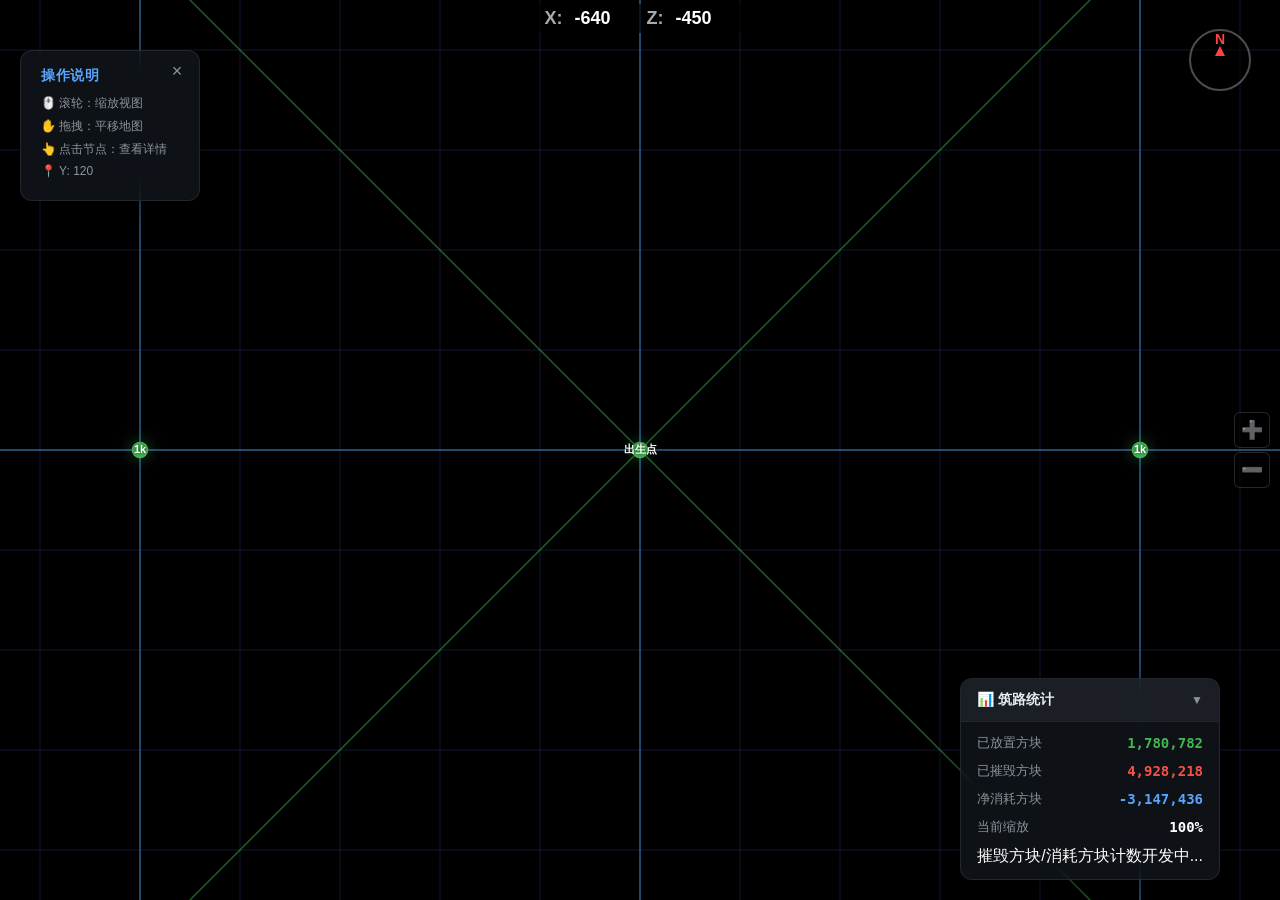
<file: highway.html>
<!-- d:\tmpHTML\html.html -->
<!DOCTYPE html>
<html lang="zh-CN">
<head>
    <meta charset="UTF-8">
    <meta name="viewport" content="width=device-width, initial-scale=1.0">
    <title>LBLT高速筑路进程</title>
    <link rel="stylesheet" href="css/hw.css">
</head>
<body>
    <!-- 顶部坐标栏 -->
    <div class="top-bar">
        <div class="coord-display">
            <span class="coord-label">X:</span>
            <span class="coord-value" id="coordX">0</span>
            <span class="coord-label">Z:</span>
            <span class="coord-value" id="coordZ">0</span>
        </div>
    </div>

    <!-- 右侧工具栏：只保留 +/- -->
    <div class="toolbar right-toolbar">
        <button class="tool-btn" id="btnZoomIn" title="放大">➕</button>
        <button class="tool-btn" id="btnZoomOut" title="缩小">➖</button>
    </div>

    <!-- 操作提示 -->
    <div class="glass-panel tips" id="tipsPanel">
        <div class="tips-title">操作说明</div>
        <div class="tip-item">🖱️ 滚轮：缩放视图</div>
        <div class="tip-item">✋ 拖拽：平移地图</div>
        <div class="tip-item">👆 点击节点：查看详情</div>
        <div class="tip-item">📍 Y: 120</div>
        <button class="close-btn" onclick="toggleTips()">×</button>
    </div>

    <!-- 可隐藏统计托盘 -->
    <div class="glass-panel tray" id="statsTray">
        <div class="tray-header" onclick="toggleTray()">
            <span class="tray-title">📊 筑路统计</span>
            <span class="tray-toggle" id="trayToggle">▼</span>
        </div>
        <div class="tray-content" id="trayContent">
            <div class="stat-row">
                <span class="stat-label">已放置方块</span>
                <span class="stat-value placed" id="placedCount">0</span>
            </div>
            <div class="stat-row">
                <span class="stat-label">已摧毁方块</span>
                <span class="stat-value destroyed" id="destroyedCount">0</span>
            </div>
            <div class="stat-row">
                <span class="stat-label">净消耗方块</span>
                <span class="stat-value net" id="netCount">0</span>
            </div>
            <div class="stat-row">
                <span class="stat-label">当前缩放</span>
                <span class="stat-value" id="zoomLevel">100%</span>
            </div>
            <div class="info">摧毁方块/消耗方块计数开发中...</div>
        </div>
    </div>

    <!-- 主画布 -->
    <canvas id="roadCanvas"></canvas>

    <script src="js/hw.js"></script>
</body>
</html>
</file>
<file: css/hw.css>
/* d:\tmpHTML\style.css */
* {
    margin: 0;
    padding: 0;
    box-sizing: border-box;
}

body {
    background: #000000;
    color: #ffffff;
    font-family: 'Microsoft YaHei', 'Segoe UI', sans-serif;
    overflow: hidden;
    width: 100vw;
    height: 100vh;
    user-select: none;
}

canvas {
    display: block;
    position: fixed;
    top: 0;
    left: 0;
    width: 100%;
    height: 100%;
    cursor: crosshair;
}

canvas:active {
    cursor: grabbing;
}

/* 顶部坐标栏 */
.top-bar {
    position: fixed;
    top: 0;
    left: 0;
    right: 0;
    height: 36px;
    display: flex;
    align-items: center;
    justify-content: center;
    z-index: 100;
    pointer-events: none;
}

.coord-display {
    background: rgba(0, 0, 0, 0.7);
    padding: 4px 16px;
    border-radius: 0 0 8px 8px;
    display: flex;
    gap: 12px;
    align-items: center;
    font-size: 18px;
    font-weight: bold;
    text-shadow: 2px 2px 0 #000, -1px -1px 0 #000, 1px -1px 0 #000, -1px 1px 0 #000;
}

.coord-label {
    color: #aaaaaa;
}

.coord-value {
    color: #ffffff;
    min-width: 60px;
}

/* 工具栏 */
.toolbar {
    position: fixed;
    top: 50%;
    transform: translateY(-50%);
    display: flex;
    flex-direction: column;
    gap: 4px;
    z-index: 100;
    padding: 6px;
}

.right-toolbar {
    right: 4px;
}

.tool-btn {
    width: 36px;
    height: 36px;
    background: rgba(0, 0, 0, 0.6);
    border: 1px solid rgba(255, 255, 255, 0.15);
    border-radius: 6px;
    color: #ffffff;
    font-size: 18px;
    display: flex;
    align-items: center;
    justify-content: center;
    cursor: pointer;
    transition: all 0.15s;
    padding: 0;
}

.tool-btn:hover {
    background: rgba(255, 255, 255, 0.15);
    border-color: rgba(255, 255, 255, 0.4);
}

.tool-btn:active {
    background: rgba(255, 255, 255, 0.25);
}

/* 毛玻璃面板通用样式 */
.glass-panel {
    background: rgba(22, 27, 34, 0.65);
    backdrop-filter: blur(16px);
    -webkit-backdrop-filter: blur(16px);
    border: 1px solid rgba(48, 54, 61, 0.6);
    border-radius: 12px;
    box-shadow: 0 8px 32px rgba(0, 0, 0, 0.4);
    transition: all 0.3s ease;
}

/* 操作提示 */
.tips {
    position: fixed;
    top: 50px;
    left: 20px;
    padding: 16px 20px;
    z-index: 100;
    min-width: 180px;
}

.tips-title {
    font-size: 14px;
    font-weight: 600;
    color: #58a6ff;
    margin-bottom: 10px;
    letter-spacing: 0.5px;
}

.tip-item {
    font-size: 12px;
    color: #8b949e;
    margin: 6px 0;
    display: flex;
    align-items: center;
    gap: 6px;
}

.close-btn {
    position: absolute;
    top: 8px;
    right: 10px;
    background: none;
    border: none;
    color: #8b949e;
    font-size: 18px;
    cursor: pointer;
    width: 24px;
    height: 24px;
    display: flex;
    align-items: center;
    justify-content: center;
    border-radius: 6px;
    transition: all 0.2s;
}

.close-btn:hover {
    background: rgba(255, 255, 255, 0.1);
    color: #f85149;
}

/* 统计托盘 */
.tray {
    position: fixed;
    bottom: 20px;
    right: 60px;
    z-index: 100;
    min-width: 220px;
    overflow: hidden;
}

.tray-header {
    padding: 12px 16px;
    background: rgba(48, 54, 61, 0.4);
    cursor: pointer;
    display: flex;
    justify-content: space-between;
    align-items: center;
    user-select: none;
    border-bottom: 1px solid rgba(48, 54, 61, 0.3);
}

.tray-title {
    font-size: 14px;
    font-weight: 600;
    color: #e6edf3;
}

.tray-toggle {
    font-size: 12px;
    color: #8b949e;
    transition: transform 0.3s ease;
}

.tray.collapsed .tray-toggle {
    transform: rotate(-90deg);
}

.tray-content {
    padding: 12px 16px;
    display: flex;
    flex-direction: column;
    gap: 10px;
    transition: all 0.3s ease;
}

.tray.collapsed .tray-content {
    display: none;
}

.stat-row {
    display: flex;
    justify-content: space-between;
    align-items: center;
    font-size: 13px;
}

.stat-label {
    color: #8b949e;
}

.stat-value {
    font-family: 'Consolas', monospace;
    font-weight: 600;
    font-size: 14px;
}

.stat-value.placed {
    color: #3fb950;
}

.stat-value.destroyed {
    color: #f85149;
}

.stat-value.net {
    color: #58a6ff;
}
</file>
